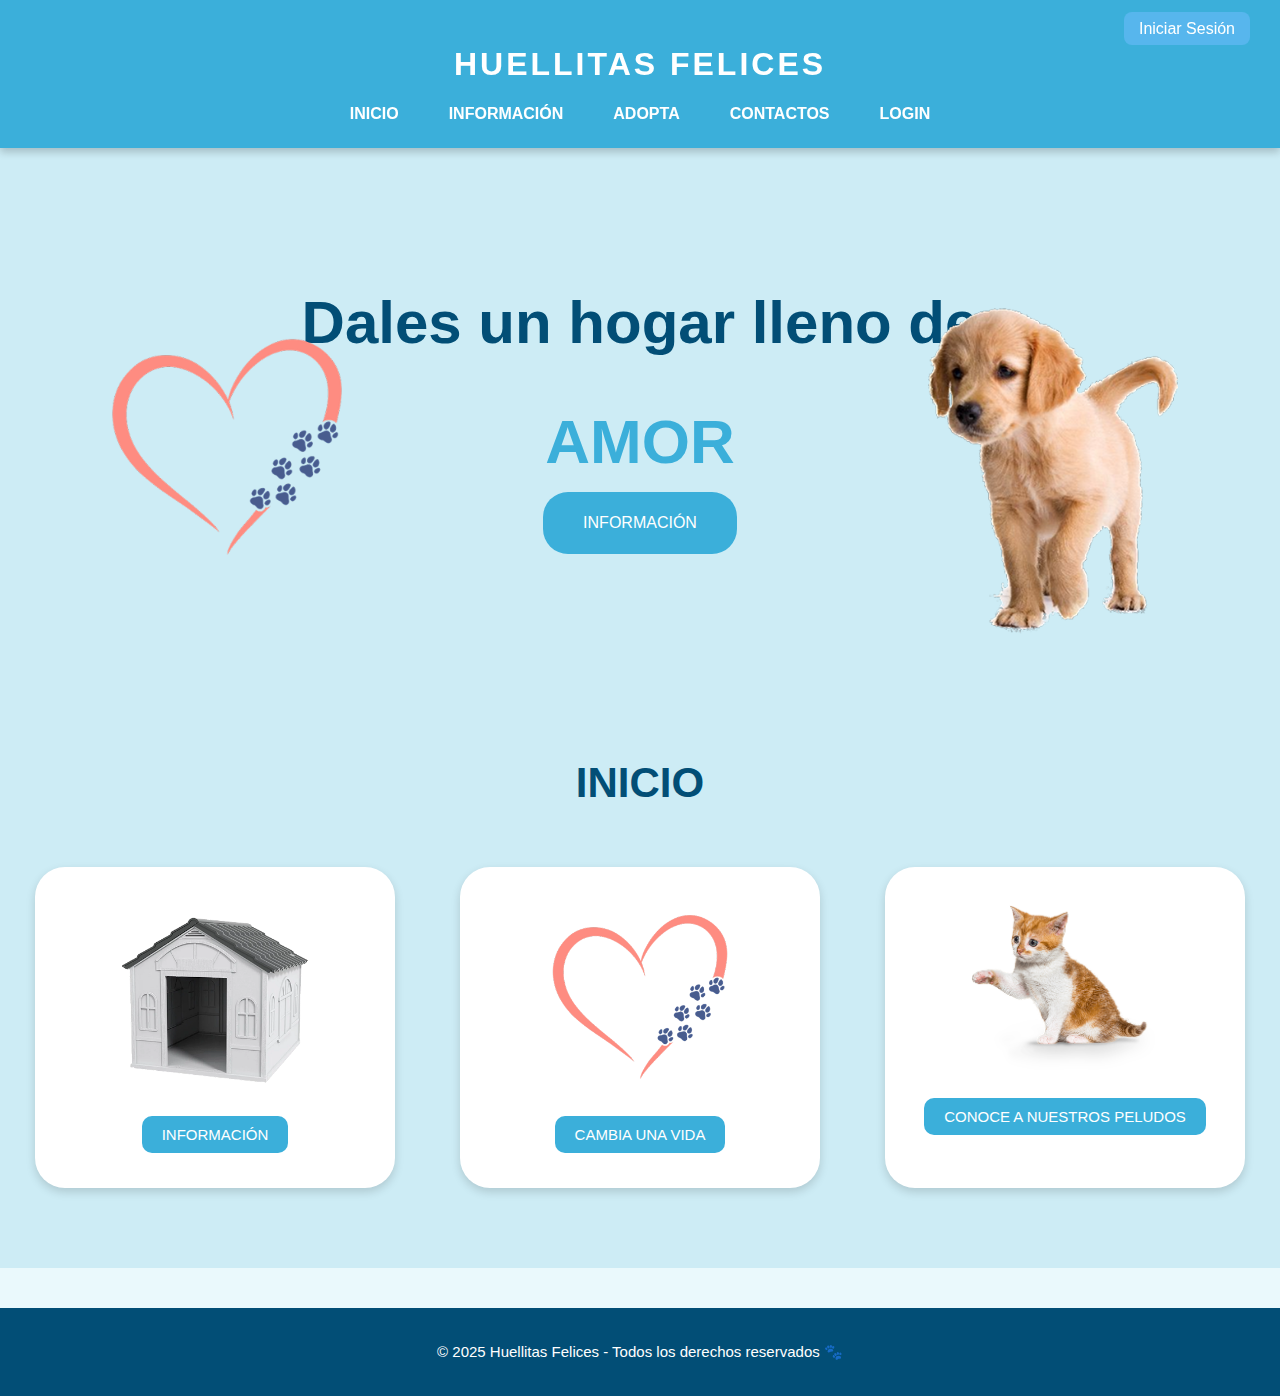
<file: index.html>
<!DOCTYPE html>
<html lang="es">

<head>
  <meta charset="UTF-8">
  <meta name="viewport" content="width=device-width, initial-scale=1.0">
  <title>Huellitas Felices</title>
  <link rel="stylesheet" href="css/estilos.css">
</head>

<body>
  <!-- ENCABEZADO -->
  <header>
    <h1>HUELLITAS FELICES</h1>
    <!-- BOTÓN MENÚ HAMBURGUESA -->
    <div class="menu-toggle" onclick="toggleMenu()">
      ☰
    </div>
    <nav>
      <ul>
        <li><a href="index.html">INICIO</a></li>
        <li><a href="informacion.html">INFORMACIÓN</a></li>
        <li><a href="adopta.html">ADOPTA</a></li>
        <li><a href="contacto.html">CONTACTOS</a></li>
        <li><a href="login.html">LOGIN</a></li>
      </ul>
    </nav>
    <div class="login-acceso">
      <a href="login.html">Iniciar Sesión</a>
    </div>
  </header>

  <!-- SECCION PRINCIPAL -->
  <section class="banner">
    <h2>Dales un hogar lleno de</h2>
    <h3>AMOR</h3>
    <button onclick="window.location.href='informacion.html'">INFORMACIÓN</button>
    <img src="IMAGENES HF/golden.png" alt="Perrito feliz" class="perrito">
    <img src="IMAGENES HF/Crosado.png" alt="Corazón con huella" class="corazon">
  </section>

  <!-- SECCION INICIO -->
  <section class="inicio">
    <h2>INICIO</h2>
    <div class="contenedor">
      <div class="caja">
        <img src="IMAGENES HF/casita.png" alt="Casita">
        <button onclick="window.location.href='informacion.html'">INFORMACIÓN</button>
      </div>

      <div class="caja">
        <img src="IMAGENES HF/Crosado.png" alt="Corazón">
        <button onclick="window.location.href='contacto.html'">CAMBIA UNA VIDA</button>
      </div>

      <div class="caja">
        <img src="IMAGENES HF/Gblanco.png" alt="Gatito feliz">
        <button onclick="window.location.href='adopta.html'">CONOCE A NUESTROS PELUDOS</button>
      </div>
    </div>
  </section>

  <footer>
    <p>&copy; 2025 Huellitas Felices - Todos los derechos reservados 🐾</p>
  </footer>
</body>

</html>
</file>
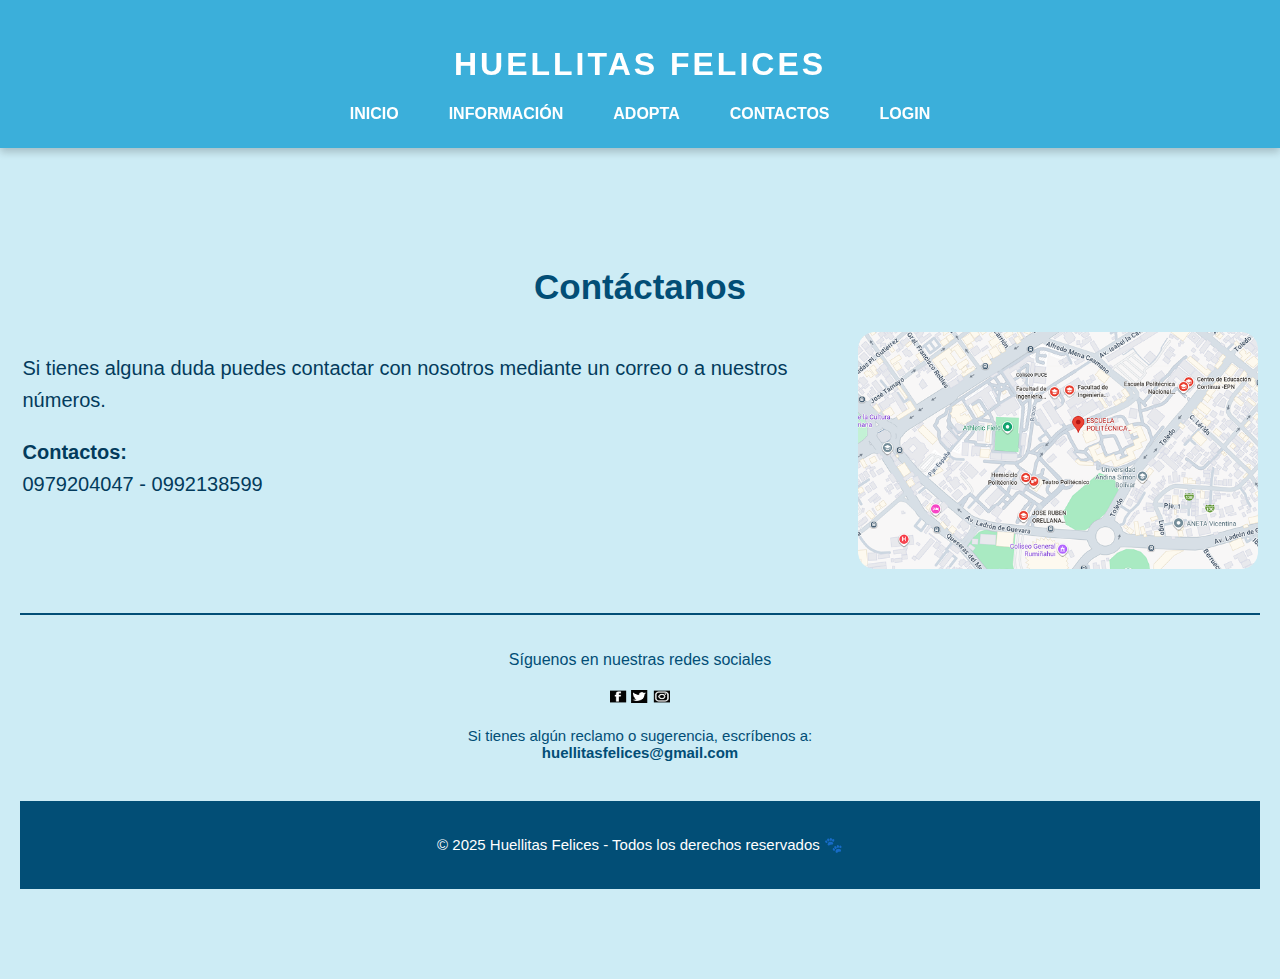
<file: contacto.html>
<!DOCTYPE html>
<html lang="es">
<head>
  <meta charset="UTF-8">
  <meta name="viewport" content="width=device-width, initial-scale=1.0">
  <title>Contáctanos - Huellitas Felices</title>
  <link rel="stylesheet" href="css/estilos.css">
</head>

<body>
  <header>
    <h1>HUELLITAS FELICES</h1>
    <nav>
      <ul>
        <li><a href="index.html">INICIO</a></li>
        <li><a href="informacion.html">INFORMACIÓN</a></li>
        <li><a href="adopta.html">ADOPTA</a></li>
        <li><a href="contacto.html">CONTACTOS</a></li>
        <li><a href="login.html">LOGIN</a></li>
      </ul>
    </nav>
  </header>

  <section class="contacto">
    <div class="contenido-contacto">
      <h2>Contáctanos</h2>
      <div class="bloques-contacto">
        <div class="texto-contacto">
          <p>Si tienes alguna duda puedes contactar con nosotros mediante un correo o a nuestros números.</p>
          <p><strong>Contactos:</strong><br>
          0979204047 - 0992138599</p>
        </div>
        <div class="mapa">
          <img src="IMAGENES HF/ubicacion.png" alt="Mapa de ubicación">
        </div>
      </div>
      <div class="footer-contacto">
        <p>Síguenos en nuestras redes sociales</p>
        <div class="redes">
          <img src="IMAGENES HF/paginas.png" alt="Facebook">
        </div>
        <p class="correo">Si tienes algún reclamo o sugerencia, escríbenos a:<br>
        <strong>huellitasfelices@gmail.com</strong></p>
      </div>
    </div>

    <footer>
      <p>&copy; 2025 Huellitas Felices - Todos los derechos reservados 🐾</p>
    </footer>
  </section>
</body>
</html>
</file>
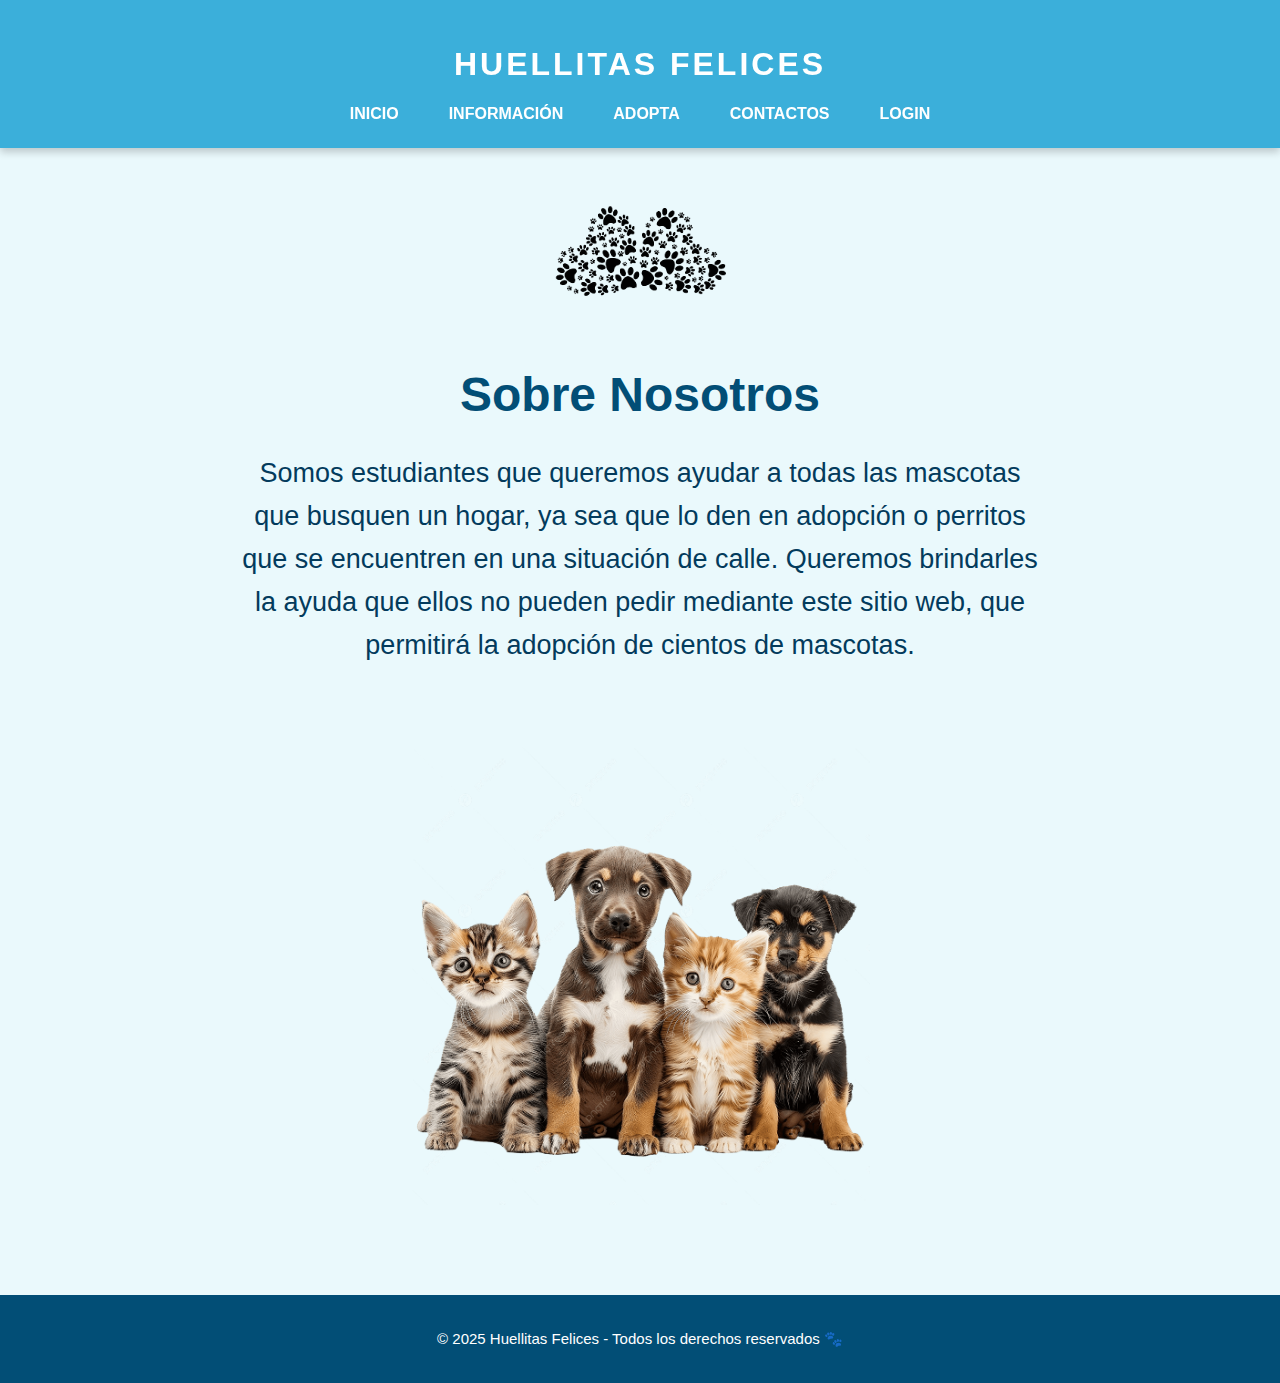
<file: informacion.html>
<!DOCTYPE html>
<html lang="es">
<head>
  <meta charset="UTF-8">
  <meta name="viewport" content="width=device-width, initial-scale=1.0">
  <title>Sobre Nosotros - Huellitas Felices</title>
  <link rel="stylesheet" href="css/estilos.css">
</head>

<body>
  <header>
    <h1>HUELLITAS FELICES</h1>
    <nav>
      <ul>
        <li><a href="index.html">INICIO</a></li>
        <li><a href="informacion.html">INFORMACIÓN</a></li>
        <li><a href="adopta.html">ADOPTA</a></li>
        <li><a href="contacto.html">CONTACTOS</a></li>
        <li><a href="login.html">LOGIN</a></li>
      </ul>
    </nav>
  </header>

  <section class="nosotros" id="nosotros">
    <div class="contenido-nosotros">
      <div class="texto">
        <img src="IMAGENES HF/Cnegro.png" alt="huellas" class="decoracion">
        <h2>Sobre Nosotros</h2>
        <p>
          Somos estudiantes que queremos ayudar a todas las mascotas que busquen un hogar, 
          ya sea que lo den en adopción o perritos que se encuentren en una situación de calle. 
          Queremos brindarles la ayuda que ellos no pueden pedir mediante este sitio web, 
          que permitirá la adopción de cientos de mascotas.
        </p>
      </div>
      <img src="IMAGENES HF/cuatro.png" alt="Animales" class="animales">
    </div>
  </section>

  <footer>
    <p>&copy; 2025 Huellitas Felices - Todos los derechos reservados 🐾</p>
  </footer>
</body>
</html>
</file>
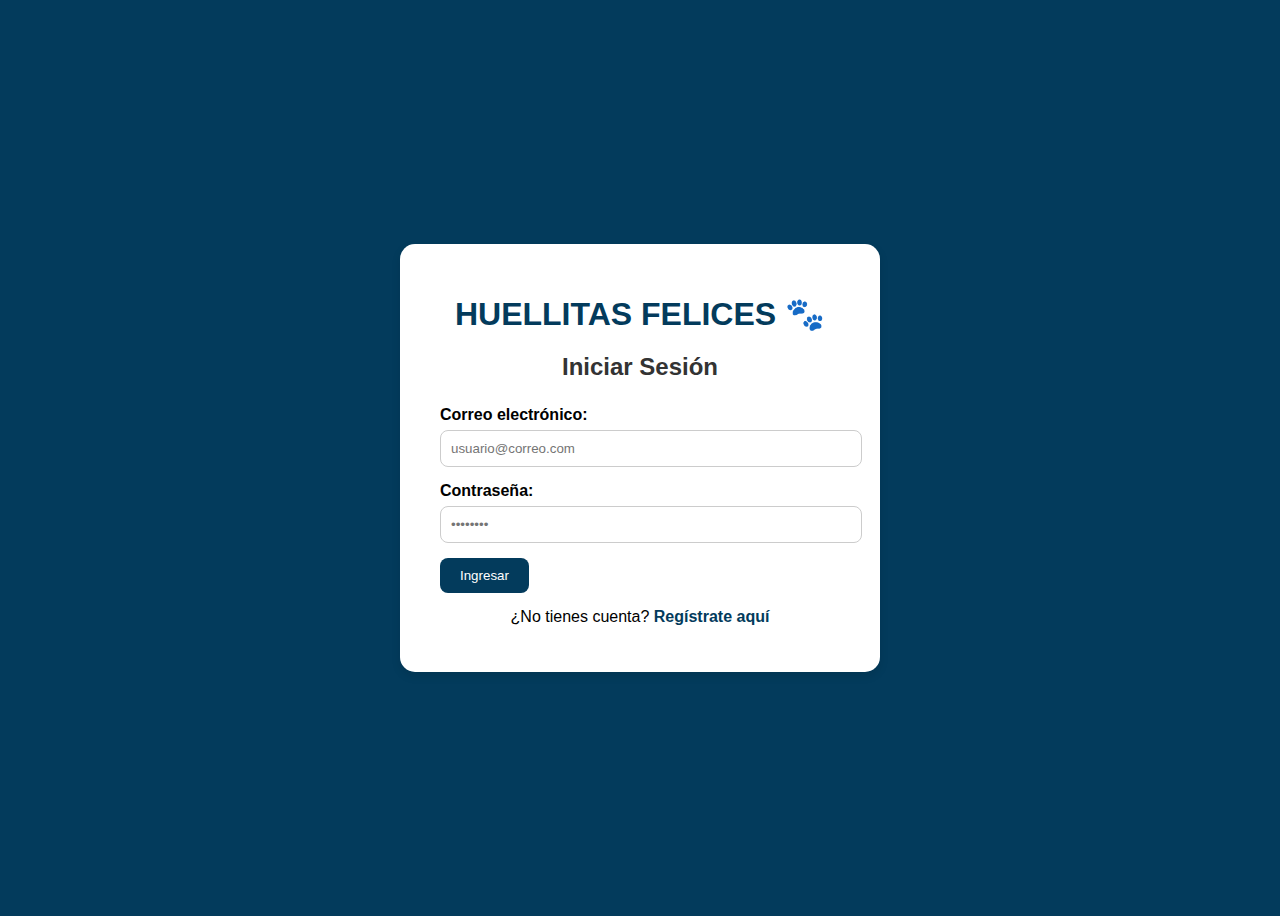
<file: login.html>
<!DOCTYPE html>
<html lang="es">
<head>
  <meta charset="UTF-8">
  <meta name="viewport" content="width=device-width, initial-scale=1.0">
  <title>Login - Huellitas Felices</title>
  <link rel="stylesheet" href="css/stylesLogin.css">
</head>

<body>
  <div class="login-container">
    <h1>HUELLITAS FELICES 🐾</h1>
    <h2>Iniciar Sesión</h2>

    <form action="#" method="post">
      <label>Correo electrónico:</label>
      <input type="email" name="correo" placeholder="usuario@correo.com" required>

      <label>Contraseña:</label>
      <input type="password" name="clave" placeholder="••••••••" required>

      <div class="buttons">
        <input type="submit" value="Ingresar">
      </div>
    </form>

    <p class="registro-link">
      ¿No tienes cuenta? <a href="registro.html">Regístrate aquí</a>
    </p>
  </div>
</body>
</html>
</file>
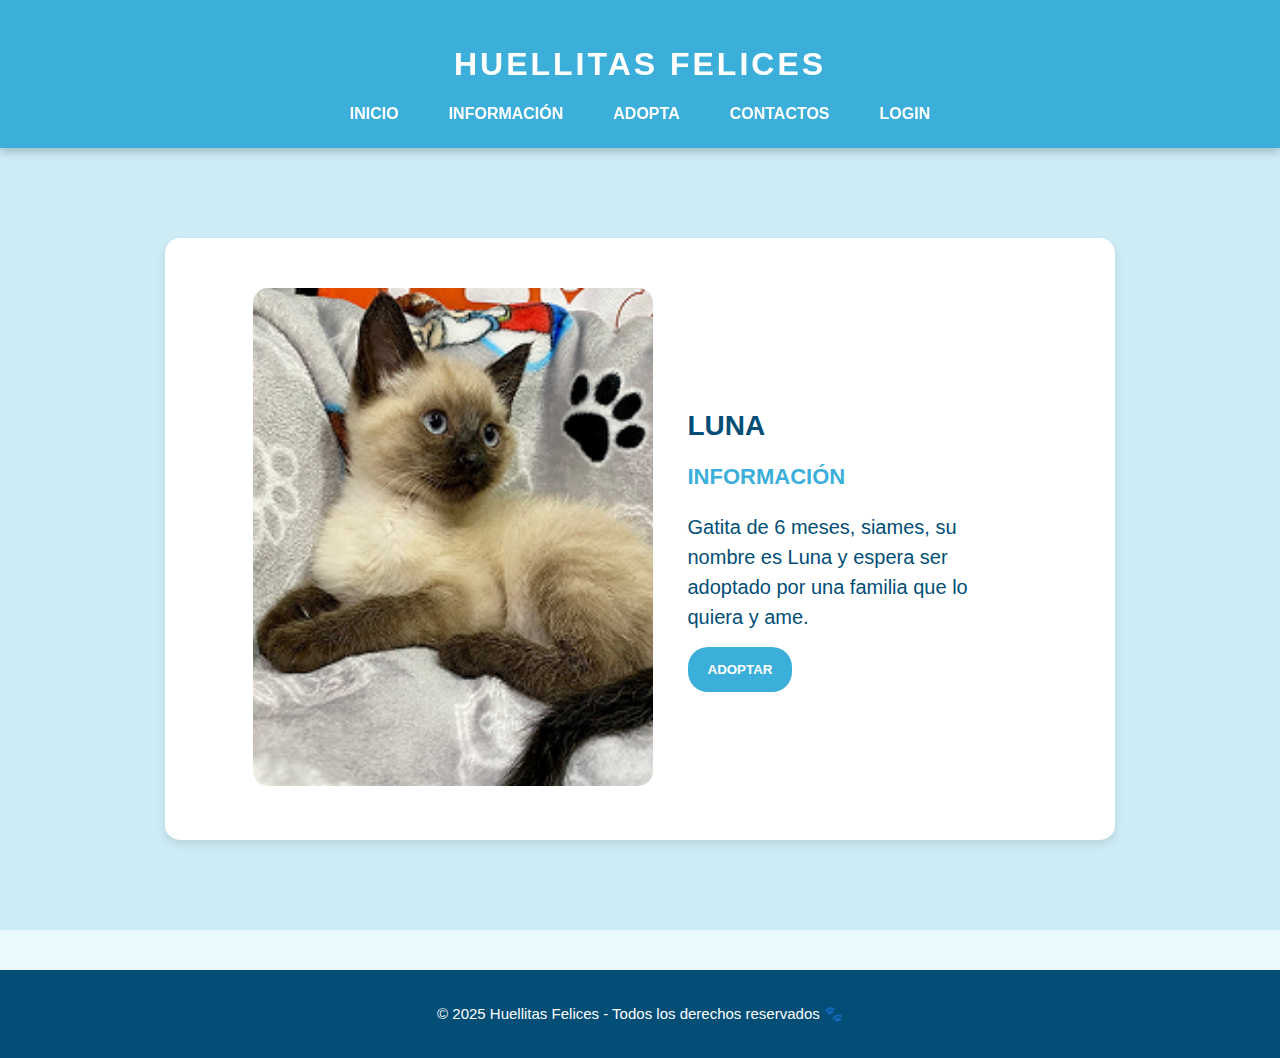
<file: luna.html>
<!DOCTYPE html>
<html lang="es">

<head>
    <meta charset="UTF-8">
    <meta name="viewport" content="width=device-width, initial-scale=1.0">
    <title>Adopta - Huellitas Felices</title>
    <link rel="stylesheet" href="css/estilos.css">
</head>

<body>
    <header>
        <h1>HUELLITAS FELICES</h1>
        <nav>
            <ul>
                <li><a href="index.html">INICIO</a></li>
                <li><a href="informacion.html">INFORMACIÓN</a></li>
                <li><a href="adopta.html">ADOPTA</a></li>
                <li><a href="contacto.html">CONTACTOS</a></li>
                <li><a href="login.html">LOGIN</a></li>
            </ul>
        </nav>
    </header>

    <!-- SECCION DETALLE DE MASCOTA -->
    <section class="detalle-mascota">
        <div class="tarjeta-detalle">
            <div class="imagen"> <img src="IMAGENES HF/siames.png" alt="Rocky"> </div>
            <div class="texto-detalle">
                <h2>LUNA</h2>
                <h3>INFORMACIÓN</h3>
                <p>Gatita de 6 meses, siames, su nombre es Luna y espera ser adoptado por una familia que lo
                    quiera y ame.</p> <button>ADOPTAR</button>
            </div>
        </div>
    </section>

    <footer>
        <p>&copy; 2025 Huellitas Felices - Todos los derechos reservados 🐾</p>
    </footer>
</body>

</html>
</file>
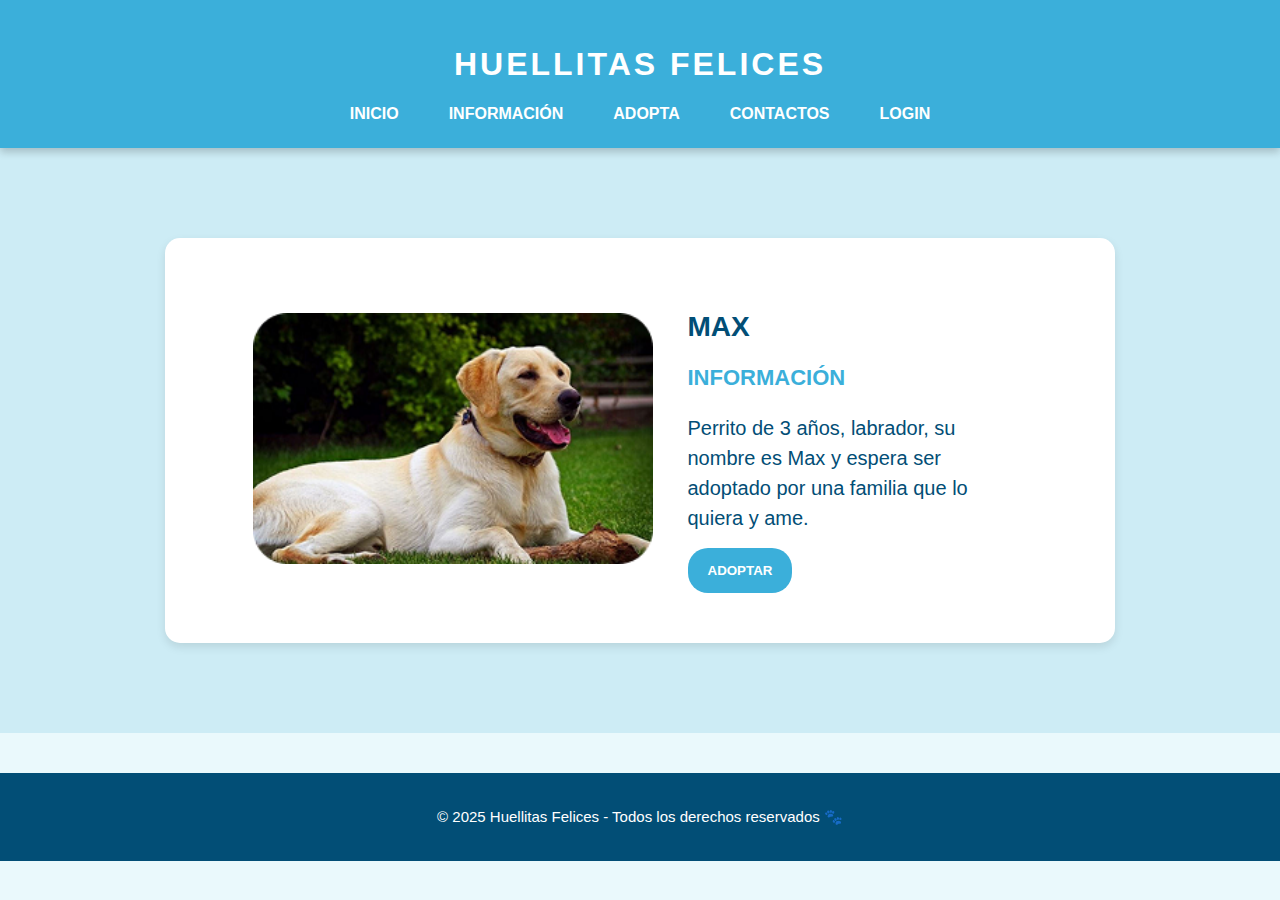
<file: max.html>
<!DOCTYPE html>
<html lang="es">

<head>
    <meta charset="UTF-8">
    <meta name="viewport" content="width=device-width, initial-scale=1.0">
    <title>Adopta - Huellitas Felices</title>
    <link rel="stylesheet" href="css/estilos.css">
</head>

<body>
    <header>
        <h1>HUELLITAS FELICES</h1>
        <nav>
            <ul>
                <li><a href="index.html">INICIO</a></li>
                <li><a href="informacion.html">INFORMACIÓN</a></li>
                <li><a href="adopta.html">ADOPTA</a></li>
                <li><a href="contacto.html">CONTACTOS</a></li>
                <li><a href="login.html">LOGIN</a></li>
            </ul>
        </nav>
    </header>

    <!-- SECCION DETALLE DE MASCOTA -->
    <section class="detalle-mascota">
        <div class="tarjeta-detalle">
            <div class="imagen"> <img src="IMAGENES HF/labrador.png" alt="Rocky"> </div>
            <div class="texto-detalle">
                <h2>MAX</h2>
                <h3>INFORMACIÓN</h3>
                <p>Perrito de 3 años, labrador, su nombre es Max y espera ser adoptado por una familia que lo
                    quiera y ame.</p> <button>ADOPTAR</button>
            </div>
        </div>
    </section>

    <footer>
        <p>&copy; 2025 Huellitas Felices - Todos los derechos reservados 🐾</p>
    </footer>
</body>

</html>
</file>
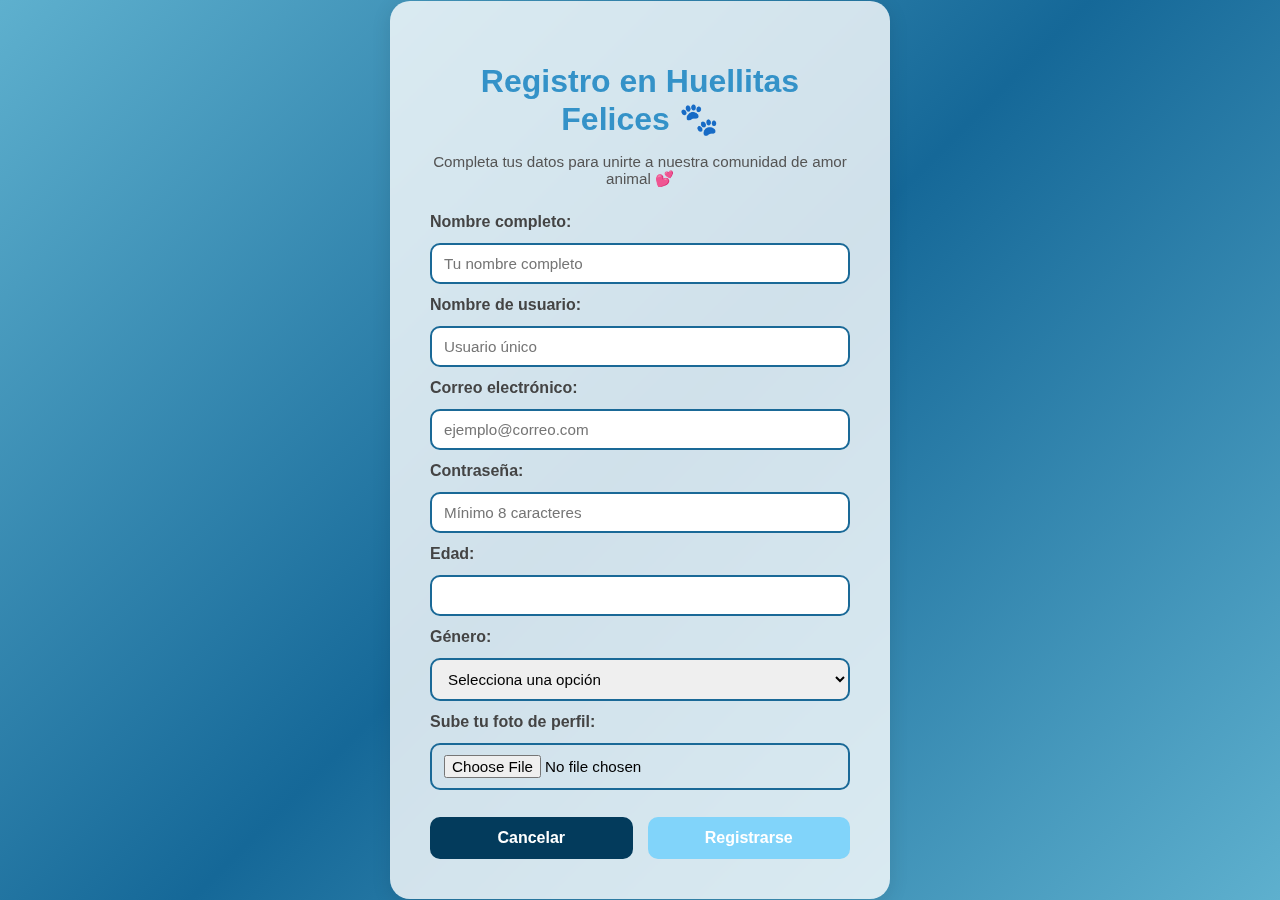
<file: registro.html>
<!DOCTYPE html>
<html lang="es">

<head>
    <meta charset="UTF-8">
    <meta name="viewport" content="width=device-width, initial-scale=1.0">
    <title>Registro - Huellitas Felices</title>
    <link rel="stylesheet" href="css/stylesForms.css">
</head>

<body>
    <div class="form-container">
        <h1>Registro en Huellitas Felices 🐾</h1>
        <p>Completa tus datos para unirte a nuestra comunidad de amor animal 💕</p>

        <form action="#" method="post" enctype="multipart/form-data">

            <label for="nombre">Nombre completo:</label>
            <input type="text" id="nombre" name="nombre" placeholder="Tu nombre completo" required>

            <label for="usuario">Nombre de usuario:</label>
            <input type="text" id="usuario" name="usuario" placeholder="Usuario único" required>

            <label for="correo">Correo electrónico:</label>
            <input type="email" id="correo" name="correo" placeholder="ejemplo@correo.com" required>

            <label for="contrasena">Contraseña:</label>
            <input type="password" id="contrasena" name="contrasena" placeholder="Mínimo 8 caracteres" required>

            <label for="edad">Edad:</label>
            <input type="number" id="edad" name="edad" min="10" max="100" required>

            <label for="genero">Género:</label>
            <select id="genero" name="genero" required>
                <option value="">Selecciona una opción</option>
                <option value="femenino">Femenino</option>
                <option value="masculino">Masculino</option>
                <option value="otro">Otro</option>
            </select>

            <label for="foto">Sube tu foto de perfil:</label>
            <input type="file" id="foto" name="foto" accept="image/*">

            <div class="buttons">
                <button type="button" class="cancelar" onclick="window.location.href='index.html'">Cancelar</button>
                <button type="submit" class="registrar">Registrarse</button>
            </div>
        </form>
    </div>
</body>

</html>
</file>
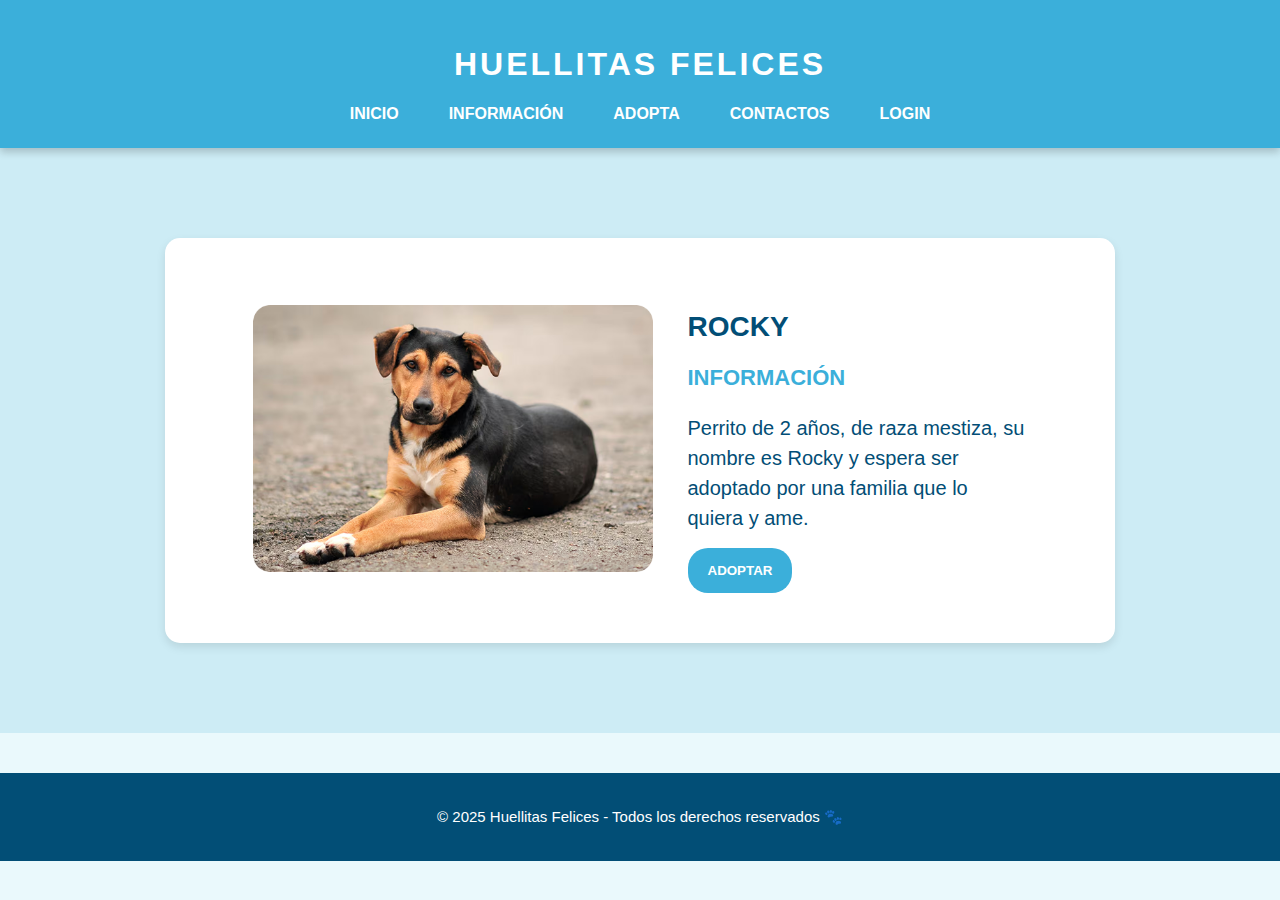
<file: rocky.html>
<!DOCTYPE html>
<html lang="es">

<head>
    <meta charset="UTF-8">
    <meta name="viewport" content="width=device-width, initial-scale=1.0">
    <title>Adopta - Huellitas Felices</title>
    <link rel="stylesheet" href="css/estilos.css">
</head>

<body>
    <header>
        <h1>HUELLITAS FELICES</h1>
        <nav>
            <ul>
                <li><a href="index.html">INICIO</a></li>
                <li><a href="informacion.html">INFORMACIÓN</a></li>
                <li><a href="adopta.html">ADOPTA</a></li>
                <li><a href="contacto.html">CONTACTOS</a></li>
                <li><a href="login.html">LOGIN</a></li>
            </ul>
        </nav>
    </header>

    <!-- SECCION DETALLE DE MASCOTA -->
    <section class="detalle-mascota">
        <div class="tarjeta-detalle">
            <div class="imagen"> <img src="IMAGENES HF/Gcafe.png" alt="Rocky"> </div>
            <div class="texto-detalle">
                <h2>ROCKY</h2>
                <h3>INFORMACIÓN</h3>
                <p>Perrito de 2 años, de raza mestiza, su nombre es Rocky y espera ser adoptado por una familia que lo
                    quiera y ame.</p> <button>ADOPTAR</button>
            </div>
        </div>
    </section>

    <footer>
        <p>&copy; 2025 Huellitas Felices - Todos los derechos reservados 🐾</p>
    </footer>
</body>

</html>
</file>
<file: css/estilos.css>
:root {
    --celeste-claro: #EAF9FC;
    --celeste: #CDECF5;
    --azul-suave: #89CFF0;
    --azul-medio: #3BAFDA;
    --azul-oscuro: #024E76;
    --blanco: #FFFFFF;
}

/* ESTILOS GENERALES */
body {
    margin: 0;
    font-family: 'Poppins', sans-serif;
    background-color: var(--celeste-claro);
    color: var(--azul-oscuro);
    text-align: center;
}

/* ENCABEZADO */
header {
    background-color: var(--azul-medio);
    padding: 25px 0;
    position: sticky;
    top: 0;
    z-index: 100;
    box-shadow: 0 4px 8px rgba(0, 0, 0, 0.2);
}

header h1 {
    font-size: 32px;
    letter-spacing: 3px;
    color: var(--blanco);
    display: flex;
    justify-content: center;
    align-items: center;
    gap: 8px;
}

header h1 img {
    width: 35px;
    height: 35px;
}

/* NAVEGACIÓN */
nav ul {
    list-style: none;
    padding: 0;
    margin: 15px 0 0;
    display: flex;
    justify-content: center;
    gap: 50px;
}

nav a {
    text-decoration: none;
    color: var(--blanco);
    font-weight: 600;
    transition: 0.3s;
}

nav a:hover {
    color: var(--azul-oscuro);
}

/* BANNER PRINCIPAL */
.banner {
    background-color: var(--celeste);
    padding: 90px 50px;
    position: relative;
}

.banner h2 {
    font-size: 60px;
    color: var(--azul-oscuro);
}

.banner h3 {
    font-size: 62px;
    color: var(--azul-medio);
    margin: 15px 0;
}

.banner button {
    background-color: var(--azul-medio);
    color: white;
    border: none;
    padding: 22px 40px;
    border-radius: 25px;
    cursor: pointer;
    font-size: 16px;
    transition: 0.3s;
}

.banner button:hover {
    background-color: var(--azul-oscuro);
}

.banner img.perrito {
    position: absolute;
    right: 8%;
    bottom: 10px;
    width: 250px;
}

.banner img.corazon {
    position: absolute;
    left: 8%;
    top: 35%;
    width: 250px;
}

/* SECCIÓN INICIO */
.inicio {
    background-color: var(--celeste);
    padding: 80px 20px;
}

.inicio h2 {
    font-size: 42px;
    margin-bottom: 60px;
    color: var(--azul-oscuro);
}

.contenedor {
    display: flex;
    justify-content: center;
    flex-wrap: wrap;
    gap: 65px;
}

.caja {
    background-color: var(--blanco);
    border-radius: 30px;
    padding: 35px;
    width: 290px;
    box-shadow: 0 4px 10px rgba(0, 0, 0, 0.15);
    transition: transform 0.3s;
}

.caja:hover {
    transform: scale(1.05);
}

.caja img {
    width: 190px;
    height: auto;
    margin-bottom: 20px;
}

.caja button {
    background-color: var(--azul-medio);
    color: white;
    border: none;
    padding: 10px 20px;
    border-radius: 10px;
    cursor: pointer;
    font-size: 15px;
    transition: 0.3s;
}

.caja button:hover {
    background-color: var(--azul-oscuro);
}

/* SECCIÓN NOSOTROS */
.nosotros {
    background-color: var(--celeste-claro);
    padding: 50px 30px;
}

.nosotros h1 {
    background-color: var(--azul-suave);
    background-image: url('Hcafe.png');
    background-repeat: repeat;
    background-size: 100px;
    padding: 35px 0;
    color: var(--azul-oscuro);
    font-size: 50px;
}

.contenido-nosotros {
    display: flex;
    justify-content: center;
    align-items: center;
    flex-wrap: wrap;
    gap: 50px;
}

.contenido-nosotros .texto {
    max-width: 810px;
}

.contenido-nosotros h2 {
    font-size: 48px;
    color: var(--azul-oscuro);
    margin-bottom: 30px;
}

.contenido-nosotros p {
    font-size: 27px;
    line-height: 1.6;
    color: #033b5c;
}

.contenido-nosotros img.animales {
    width: 460px;
    border-radius: 15px;
}

.contenido-nosotros img.decoracion {
    width: 190px;
}

/* SECCIÓN ADOPCIÓN */
.adopcion {
    background-color: var(--azul-suave);
    padding: 20px 20px;
    background-image: url('Hcafe.png');
    background-repeat: repeat;
    background-size: 20px;
}

.adopcion h2 {
    color: var(--blanco);
    font-size: 32px;
    margin-bottom: 20px;
}

.contenedor-mascotas {
    display: flex;
    justify-content: center;
    flex-wrap: wrap;
    gap: 35px;
}

.tarjeta {
    background-color: var(--blanco);
    border-radius: 10px;
    width: 260px;
    padding: 35px;
    box-shadow: 0 4px 12px rgba(0, 0, 0, 0.2);
}

.tarjeta img {
    width: 100%;
    border-radius: 25px;
    height: 220px;
    object-fit: cover;
}

.tarjeta h3 {
    font-size: 30px;
    color: var(--azul-oscuro);
    margin: 12px 0 5px;
}

.tarjeta p {
    font-size: 20px;
    color: #033b5c;
    margin-bottom: 10px;
}

.tarjeta button {
    background-color: var(--azul-medio);
    color: white;
    border: none;
    padding: 15px 15px;
    border-radius: 10px;
    cursor: pointer;
    transition: 0.3s;
}

.tarjeta button:hover {
    background-color: var(--azul-oscuro);
}

/* SECCIÓN DETALLE DE MASCOTA */
.detalle-mascota {
    background-color: var(--celeste);
    text-align: center;
    padding: 80px 20px;
}

.detalle-mascota h1 {
    background-color: var(--celeste-claro);
    color: var(--azul-oscuro);
    font-size: 28px;
    padding: 15px;
    background-image: url('Hcafe.png');
    background-repeat: repeat;
    background-size: 90px;
}

.tarjeta-detalle {
    background-color: var(--blanco);
    border-radius: 15px;
    padding: 50px;
    margin: 10px auto;
    max-width: 850px;
    display: flex;
    flex-wrap: wrap;
    align-items: center;
    justify-content: center;
    gap: 35px;
    box-shadow: 0 4px 10px rgba(0, 0, 0, 0.1);
}

.tarjeta-detalle img {
    width: 400px;
    border-radius: 15px;
}

.texto-detalle {
    max-width: 340px;
    text-align: left;
}

.texto-detalle h2 {
    font-size: 28px;
    margin-bottom: 10px;
    color: var(--azul-oscuro);
}

.texto-detalle h3 {
    font-size: 22px;
    font-weight: bold;
    color: var(--azul-medio);
}

.texto-detalle p {
    font-size: 20px;
    margin: 15px 0;
    line-height: 1.5;
}

.texto-detalle button {
    background-color: var(--azul-medio);
    color: white;
    border: none;
    font-weight: bold;
    padding: 15px 20px;
    border-radius: 20px;
    cursor: pointer;
    transition: 0.3s;
}

.texto-detalle button:hover {
    background-color: var(--azul-oscuro);
}

/* SECCIÓN CONTACTO */
.contacto {
    background-color: var(--celeste);
    padding: 90px 20px;
    text-align: center;
}

.contacto h1 {
    background-color: var(--azul-suave);
    color: var(--azul-oscuro);
    font-size: 28px;
    padding: 15px;
    background-image: url('Hcafe.png');
    background-repeat: repeat;
    background-size: 90px;
}

.contacto h2 {
    color: var(--azul-oscuro);
    font-size: 35px;
    margin-bottom: 25px;
}

.bloques-contacto {
    display: flex;
    justify-content: center;
    flex-wrap: wrap;
    gap: 35px;
    margin-bottom: 40px;
}

.texto-contacto {
    max-width: 800px;
    text-align: left;
    font-size: 20px;
    line-height: 1.6;
    color: #033b5c;
}

.mapa img {
    width: 400px;
    border-radius: 15px;
}

.footer-contacto {
    border-top: 2px solid var(--azul-oscuro);
    padding-top: 20px;
}

.redes img {
    width: 60px;
    margin: 5px;
    cursor: pointer;
    transition: transform 0.3s;
}

.redes img:hover {
    transform: scale(1.2);
}

.correo {
    margin-top: 15px;
    font-size: 15px;
    color: var(--azul-oscuro);
}

/* PIE DE PÁGINA */
footer {
    background-color: var(--azul-oscuro);
    color: white;
    padding: 20px 0;
    font-size: 15px;
    margin-top: 40px;
}

.login-acceso {
    position: absolute;
    top: 20px;
    right: 30px;
}

.login-acceso a {
    background-color: #57b6ed;
    color: white;
    padding: 8px 15px;
    border-radius: 8px;
    text-decoration: none;
    transition: 0.3s;
}

.login-acceso a:hover {
    background-color: #57b6ed;
}

/*  Diseño responsive */
@media (max-width: 768px) {
    nav ul {
        flex-direction: column;
        gap: 15px;
    }

    .contenedor,
    .contenedor-mascotas,
    .bloques-contacto,
    .tarjeta-detalle {
        flex-direction: column;
        align-items: center;
    }

    .banner h2,
    .banner h3 {
        font-size: 32px;
    }

    .banner img {
        display: none;
    }

    .caja,
    .tarjeta,
    .tarjeta-detalle {
        width: 90%;
    }

    .contenido-nosotros,
    .texto-detalle {
        text-align: center;
    }

    .mapa img {
        width: 100%;
    }
}

/* === MENÚ HAMBURGUESA RESPONSIVE === */
.menu-toggle {
    display: none;
    font-size: 28px;
    color: white;
    cursor: pointer;
    position: absolute;
    top: 25px;
    right: 30px;
    z-index: 200;
}

/* Estilos cuando el ancho es menor a 768px */
@media (max-width: 768px) {
    nav ul {
        display: none;
        flex-direction: column;
        background-color: var(--azul-medio);
        position: absolute;
        top: 80px;
        right: 0;
        width: 100%;
        text-align: center;
        gap: 20px;
        padding: 20px 0;
    }

    nav ul.active {
        display: flex;
    }

    .menu-toggle {
        display: block;
    }
}
</file>
<file: css/stylesLogin.css>
body {
    font-family: Arial, Helvetica, sans-serif;
    background-color: #033b5c;
    display: flex;
    justify-content: center;
    align-items: center;
    height: 100vh;
}

.login-container {
    background-color: #fff;
    padding: 30px 40px;
    border-radius: 15px;
    box-shadow: 0 4px 10px rgba(0, 0, 0, 0.1);
    width: 100%;
    max-width: 400px;
}

h1 {
    text-align: center;
    color: #033b5c;
    margin-bottom: 5px;
}

h2 {
    text-align: center;
    color: #333;
    margin-bottom: 25px;
}

label {
    display: block;
    font-weight: bold;
    margin-bottom: 6px;
}

input[type="email"],
input[type="password"] {
    width: 100%;
    padding: 10px;
    margin-bottom: 15px;
    border: 1px solid #ccc;
    border-radius: 8px;
}

.buttons {
    display: flex;
    justify-content: space-between;
}

input[type="submit"],
input[type="reset"] {
    background-color: #033b5c;
    color: white;
    border: none;
    padding: 10px 20px;
    border-radius: 8px;
    cursor: pointer;
    transition: 0.3s;
}

input[type="submit"]:hover,
input[type="reset"]:hover {
    background-color: #033b5c;
}

.registro-link {
    text-align: center;
    margin-top: 15px;
}

.registro-link a {
    color: #033b5c;
    text-decoration: none;
    font-weight: bold;
}

.registro-link a:hover {
    text-decoration: underline;
}

/*  Diseño responsive */
@media (max-width: 480px) {
    body {
        padding: 20px;
        height: auto;
    }

    .login-container {
        padding: 20px;
        width: 100%;
        max-width: 100%;
        box-shadow: none;
        border-radius: 10px;
    }

    .buttons {
        flex-direction: column;
        gap: 10px;
    }

    input[type="submit"],
    input[type="reset"] {
        width: 100%;
    }
}
</file>
<file: css/stylesForms.css>
body {
    font-family: "Poppins", sans-serif;
    background: linear-gradient(135deg, #5eb0ce, #156898, #5eb0ce);
    display: flex;
    justify-content: center;
    align-items: center;
    min-height: 100vh;
    margin: 0;
}

/* === CONTENEDOR DEL FORMULARIO === */
.form-container {
    background-color: #ffffffcc;
    border-radius: 20px;
    box-shadow: 0 4px 20px rgba(0, 0, 0, 0.1);
    padding: 40px;
    width: 100%;
    max-width: 420px;
    text-align: center;
    backdrop-filter: blur(5px);
}

/* === TITULOS === */
.form-container h1 {
    color: #3492c8;
    margin-bottom: 10px;
}

.form-container p {
    color: #555;
    font-size: 0.95rem;
    margin-bottom: 25px;
}

/* === FORMULARIO === */
form {
    display: flex;
    flex-direction: column;
    align-items: stretch;
    gap: 12px;
}

/* === CAMPOS === */
label {
    text-align: left;
    font-weight: 600;
    color: #444;
}

input,
select {
    padding: 10px 12px;
    border-radius: 10px;
    border: 2px solid #1a6997;
    font-size: 0.95rem;
    outline: none;
    transition: border-color 0.3s;
}

input:focus,
select:focus {
    border-color: #033b5c;
}

/* === BOTONES === */
.buttons {
    display: flex;
    justify-content: space-between;
    gap: 15px;
    margin-top: 15px;
}

button {
    flex: 1;
    padding: 12px 15px;
    border: none;
    border-radius: 10px;
    font-size: 1rem;
    font-weight: bold;
    cursor: pointer;
    transition: transform 0.2s, box-shadow 0.2s;
}

/* Botón cancelar */
.cancelar {
    background-color: #033b5c;
    color: #fff;
}

.cancelar:hover {
    background-color: #033b5c;
    transform: scale(1.05);
}

/* Botón registrarse */
.registrar {
    background-color: #81d4fa;
    color: #fff;
}

.registrar:hover {
    background-color: #4fc3f7;
    transform: scale(1.05);
}

/*  Diseño responsive */
@media (max-width: 768px) {
    .form-container {
        padding: 30px;
        width: 90%;
    }

    button {
        font-size: 0.9rem;
        padding: 10px;
    }

    input,
    select {
        font-size: 0.9rem;
    }
}
</file>
